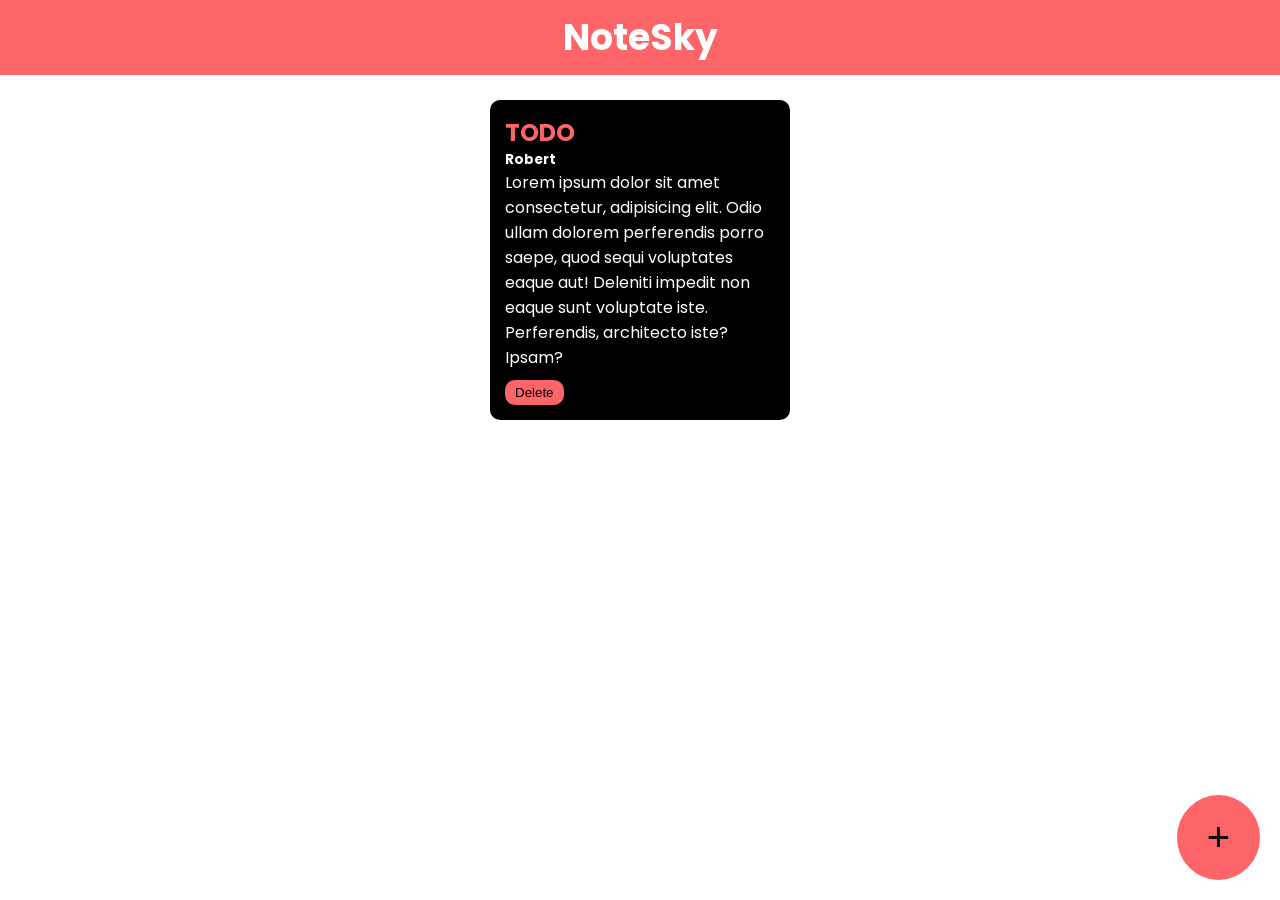
<file: index.html>
<!DOCTYPE html>
<html lang="en">

<head>
   <title></title>
   <meta charset="UTF-8">
   <meta name="viewport" content="width=device-width, initial-scale=1">
   <link href="style.css" rel="stylesheet">
   <link rel="preconnect" href="https://fonts.googleapis.com">
   <link rel="preconnect" href="https://fonts.gstatic.com" crossorigin>
   <link href="https://fonts.googleapis.com/css2?family=Poppins&display=swap" rel="stylesheet">
</head>

<body>
   <div class="navbar">
      <h2>NoteSky</h2>
   </div>

   <div class="container">
      <div class="booksky-container">
         <h2>TODO</h2>
         <h5>Robert</h5>
         <p>Lorem ipsum dolor sit amet consectetur, adipisicing elit. Odio ullam dolorem perferendis porro saepe, quod
            sequi voluptates eaque aut! Deleniti impedit non eaque sunt voluptate iste. Perferendis, architecto iste?
            Ipsam?</p>
         <button onclick="deletebook(event)">Delete</button>
      </div>
   </div>
   <div class="popup-overlay"></div>
   <div class="popup-box">
      <h2>Add Note</h2>
      <form>
         <input type="text" placeholder="Note Title" id="book-title-input">
         <input type="text" placeholder="Note Author" id="book-auther-input">
         <textarea placeholder="Short Description" id="book-description-input"></textarea>
         <button id="add-book">ADD</button>
         <button id="cancel-popup">CANCEL</button>
      </form>
   </div>
   <button class="add-button" id="add-popup-button">+</button>
   <script src="script.js"></script>
</body>

</html>
</file>
<file: style.css>
* {
    margin: 0;
    padding: 0;
    box-sizing: border-box;
}

body {
    font-family: 'Poppins', sans-serif;
    margin: 0;
    padding: 0;
}

.navbar {
    background-color: #FD6569;
    padding: 10px;
    text-align: center;
    color: white;
    font-size: 24px;
}

.container {
    padding: 10px;
    display: flex;
    flex-wrap: wrap;
    justify-content: center;
}

.booksky-container {
    padding: 15px;
    width: 80%;
    max-width: 300px;
    background-color: black;
    border-radius: 10px;
    color: white;
    margin: 15px;
}

.booksky-container h2 {
    color: #FD6569;
}

.booksky-container button {
    color: black;
    background-color: #FD6569;
    padding: 5px 10px;
    border-radius: 10px;
    border: none;
    margin-top: 10px;
    cursor: pointer;
}

.add-button {
    background-color: #FD6569;
    border-radius: 100%;
    color: black;
    padding: 20px 30px;
    font-size: 40px;
    border: none;
    position: fixed;
    bottom: 20px;
    right: 20px;
    cursor: pointer;
}

.popup-overlay {
    background-color: black;
    opacity: 0.8;
    position: fixed;
    width: 100%;
    height: 100%;
    top: 0;
    left: 0;
    z-index: 1;
    display: none;
}

.popup-box {
    background-color: #FD6569;
    width: 90%;
    max-width: 400px;
    padding: 20px;
    border-radius: 10px;
    position: fixed;
    top: 50%;
    left: 50%;
    transform: translate(-50%, -50%);
    z-index: 2;
    display: none;
}

.popup-box input,
.popup-box textarea {
    background: transparent;
    border: none;
    width: 100%;
    margin: 5px 0;
    padding: 5px;
    font-size: 16px;
    border-bottom: 2px solid black;
}

.popup-box textarea {
    border: 2px solid black;
}

.popup-box input::placeholder,
.popup-box textarea::placeholder {
    color: black;
}

.popup-box button {
    background-color: black;
    color: white;
    padding: 10px 20px;
    border: none;
    margin: 5px 0;
    cursor: pointer;
}

/* Responsive Design */
@media (max-width: 768px) {
    .add-button {
        padding: 15px 25px;
        font-size: 30px;
    }

    .booksky-container {
        width: 90%;
        margin: 10px;
    }
}

@media (max-width: 480px) {
    .popup-box {
        width: 95%;
        max-width: 300px;
    }

    .add-button {
        padding: 10px 20px;
        font-size: 25px;
    }
}
</file>
